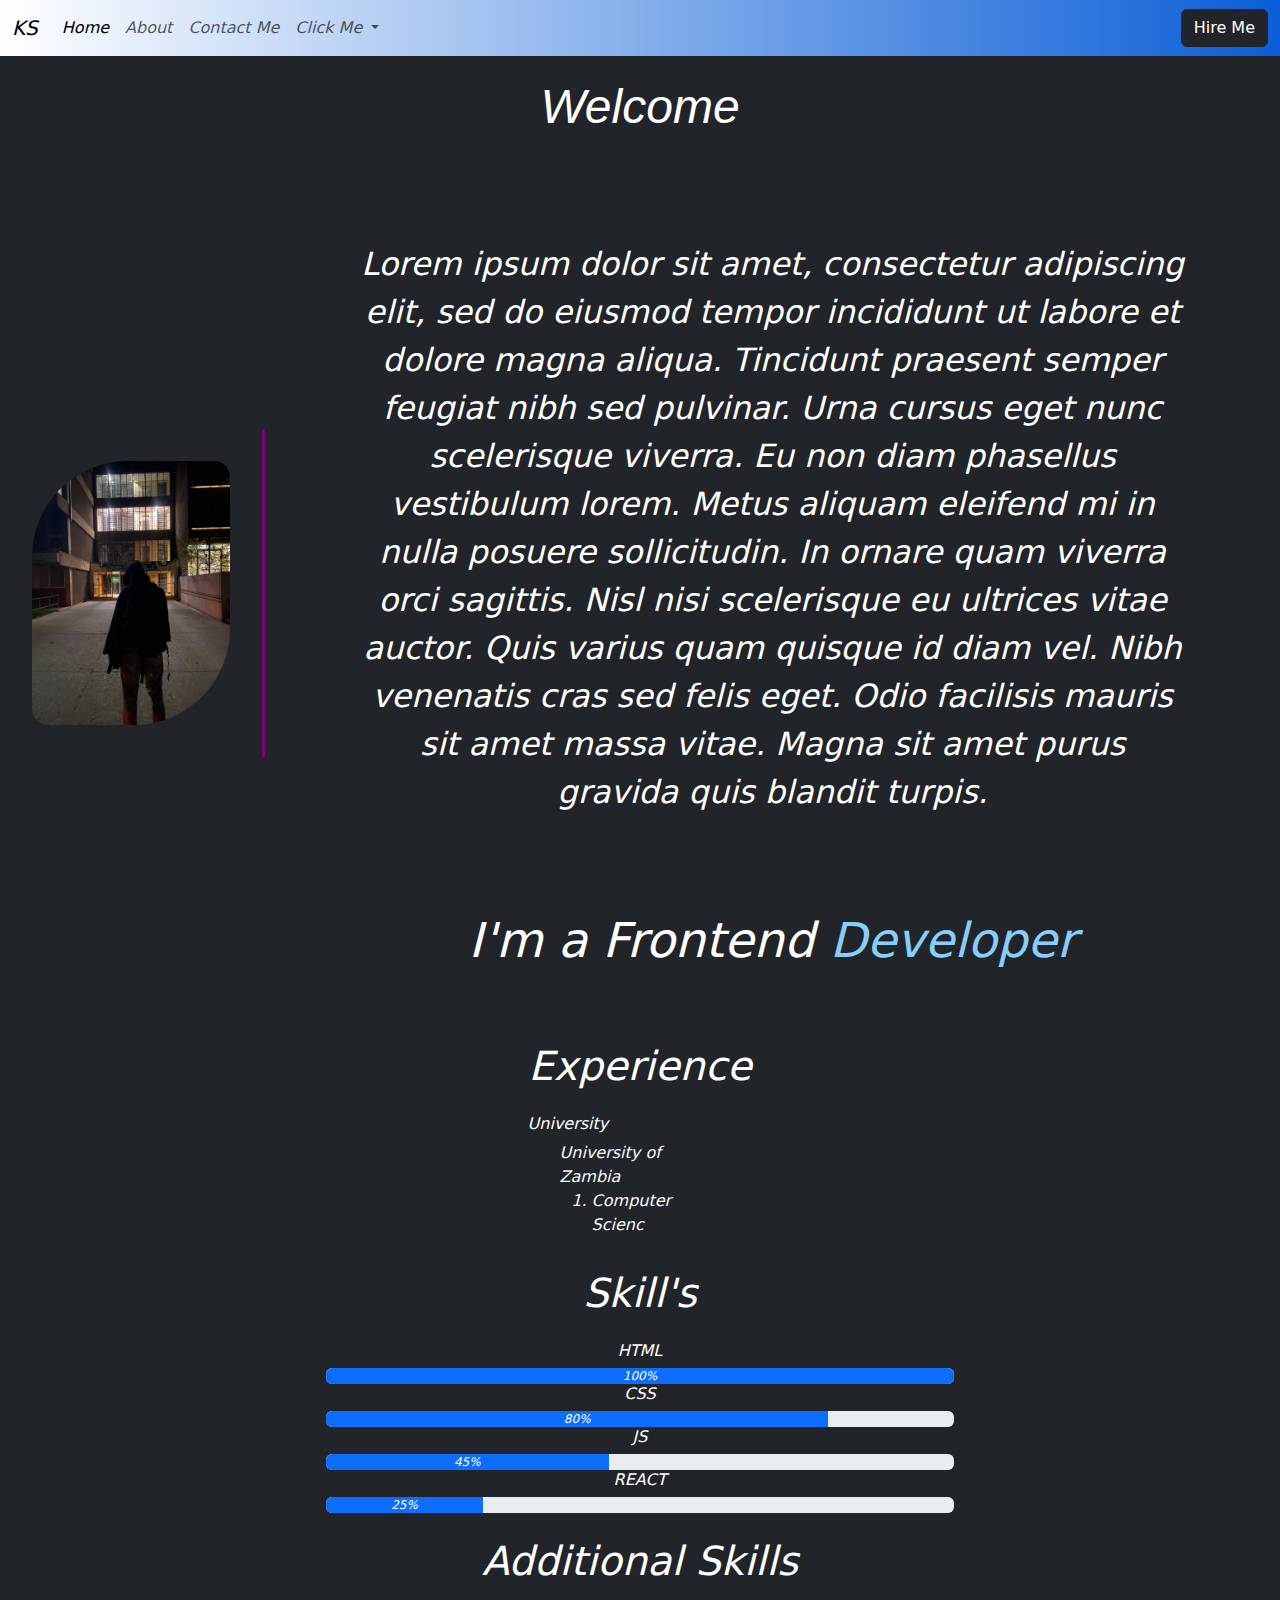
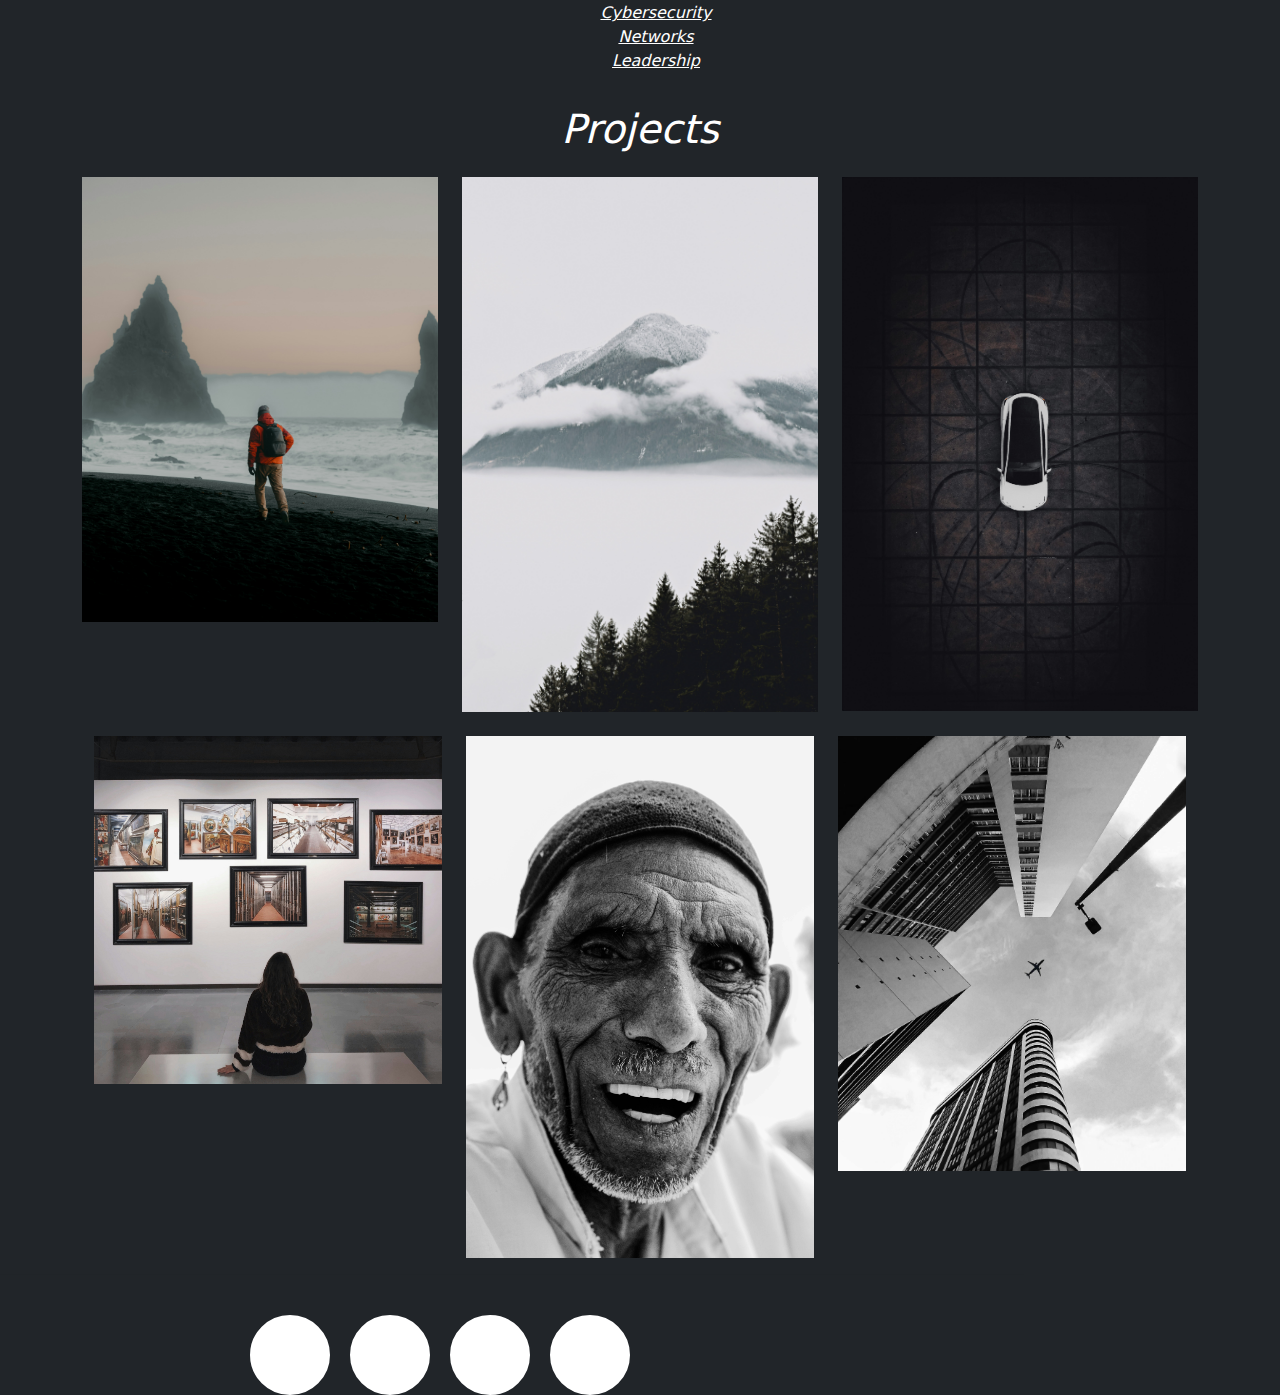
<file: index.html>
<!doctype html>

<html lang="en">

<head>
    <meta charset="UTF-8">
    <meta name="viewport"
          content="width=device-width, user-scalable=no, initial-scale=1.0, maximum-scale=1.0, minimum-scale=1.0">

    <title>Kapanshy Swaba -Web Desginer</title>

    <link rel="stylesheet" href="css/CustomCSS/main.css">
    <link rel="stylesheet" href="css/bootstrap.css">
    <link rel="stylesheet" href="css/bootstrap.min.css">
    <link rel="stylesheet" href="css/bootstrap-grid.css">
    <link rel="preconnect" href="https://fonts.googleapis.com">
    <link rel="preconnect" href="https://fonts.gstatic.com" crossorigin>
    <link href="https://fonts.googleapis.com/css2?family=Titillium+Web:ital,wght@0,200;0,300;0,400;0,600;0,700;0,900;1,200;1,300;1,400;1,600;1,700&display=swap"
          rel="stylesheet">
    <link rel="icon" href="favicon.ico">
    <!--    FontAwesome -->
    <link rel="stylesheet" href="https://use.fontawesome.com/releases/v5.6.3/css/all.css"
          integrity="sha384-UHRtZLI+pbxtHCWp1t77Bi1L4ZtiqrqD80Kn4Z8NTSRyMA2Fd33n5dQ8lWUE00s/" crossorigin="anonymous">

    <script src="https://cdn.jsdelivr.net/npm/bootstrap@5.3.3/dist/js/bootstrap.bundle.min.js"
            integrity="sha384-YvpcrYf0tY3lHB60NNkmXc5s9fDVZLESaAA55NDzOxhy9GkcIdslK1eN7N6jIeHz"
            crossorigin="anonymous"></script>
</head>


<body class="bg-dark">
<!--       This will be the navigation bar so don't worry much about it, the code will be improved very soon when the CSS is added,
           The navigation will later be discussed on how it will be layed out and its behaviour on scroll
      -->
<nav class="navbar navbar-expand-lg bg-dark-subtle-d sticky-top justify-content-between">
    <div class="container-fluid">
        <a class="navbar-brand" href="#">KS</a>

        <button class="navbar-toggler" type="button" data-bs-toggle="collapse" data-bs-target="#navbarNavDropdown"
                aria-controls="navbarNavDropdown" aria-expanded="false" aria-label="Toggle navigation">
            <span class="navbar-toggler-icon"></span>
        </button>
        <div class="collapse navbar-collapse" id="navbarNavDropdown">
            <ul class="navbar-nav">
                <li class="nav-item">
                    <a class="nav-link active" aria-current="page" href="index.html">Home</a>
                </li>
                <li class="nav-item">
                    <a class="nav-link" href="Pages/About.html">About</a>
                </li>
                <li class="nav-item">
                    <a class="nav-link" href="Pages/Contact.html">Contact Me</a>
                </li>
                <li class="nav-item dropdown">
                    <a class="nav-link dropdown-toggle" href="#" role="button" data-bs-toggle="dropdown"
                       aria-expanded="false">
                        Click Me
                    </a>
                    <ul class="dropdown-menu">
                        <li><a class="dropdown-item" href="Pages/CV.html">Curriculum Vital</a></li>
                        <li><a class="dropdown-item" href="Pages/HangOut.html">Hang Out</a></li>
                        <li><a class="dropdown-item" href="Pages/AM.html">Anony Message</a></li>
                    </ul>
                </li>
            </ul>
        </div>
        <div class="navbar-center">
            <button class="btn btn-dark" id="Hire-Me">Hire Me</button>
        </div>
    </div>
</nav>

<main>
    <div class="header">
        <div class="container text-center">
            <h1 style="margin-top: 2%;">Welcome</h1>
        </div>
    </div>
    <section>
        <div class=" introduction-section  ">
            <div class="d-flex flex-row ">
                <div class="image-left m-auto">
                    <img src="img/profile.jpeg" alt="" class="img-fluid"
                         style="height: auto; border-radius: 6rem 1rem 6rem 1rem; width: 100%">
                </div>
                <div class="text-right">
                    <p class="text-center p-sm-5 m-3">Lorem ipsum dolor sit amet, consectetur adipiscing elit, sed do
                        eiusmod tempor incididunt ut
                        labore et dolore magna aliqua. Tincidunt praesent semper feugiat nibh sed pulvinar. Urna cursus
                        eget nunc scelerisque viverra. Eu non diam phasellus vestibulum lorem. Metus aliquam eleifend mi
                        in nulla posuere sollicitudin. In ornare quam viverra orci sagittis. Nisl nisi scelerisque eu
                        ultrices vitae auctor. Quis varius quam quisque id diam vel. Nibh venenatis cras sed felis eget.
                        Odio facilisis mauris sit amet massa vitae. Magna sit amet purus gravida quis blandit
                        turpis.</p>
                    <h2 style="padding: 2rem" class="text-center">I'm a Frontend <span
                            id="gradient-color">Developer</span></h2>
                </div>
            </div>
        </div>

    </section>

    <section class="experience-section">
        <h1 class="text-center"> Experience </h1>
        <div class="d-flex justify-content-center mt-4">
            <div class="row text-light">
                <div class="col-lg">
                    <div>
                        <h6> University</h6>
                            <ul>
                                <li>University of Zambia
                                    <ol>
                                        <li>Computer Scienc</li>
                                    </ol>
                                </li>
                            </ul>

                    </div>

                </div>
                <div class="col-lg">




                </div>
            </div>
        </div>
    </section>
    <section class="Skill-section ">
        <h1 class="text-center p-3"> Skill's</h1>
        <!-- Progress Bars -->
        <div class="container-fluid d-flex flex-column justify-content-center">
            <div class="text-center"> <!-- Wrap the heading and progress bar in a div -->
                <h6>HTML</h6>
                <div class="progress mx-auto">
                    <div class="progress-bar" role="progressbar" style="width: 100%;" aria-valuenow="100"
                         aria-valuemin="0" aria-valuemax="100">100%
                    </div>
                </div>
            </div>
            <div class="text-center"> <!-- Wrap the heading and progress bar in a div -->
                <h6>CSS</h6>
                <div class="progress mx-auto d-flex">
                    <div class="progress-bar" role="progressbar" style="width: 80%;" aria-valuenow="80"
                         aria-valuemin="0" aria-valuemax="100">80%
                    </div>
                </div>
            </div>
            <div class="text-center"> <!-- Wrap the heading and progress bar in a div -->
                <h6>JS</h6>
                <div class="progress mx-auto">
                    <div class="progress-bar" role="progressbar" style="width: 45%;" aria-valuenow="45"
                         aria-valuemin="0" aria-valuemax="100">45%
                    </div>
                </div>
            </div>
            <div class="text-center"> <!-- Wrap the heading and progress bar in a div -->
                <h6>REACT</h6>
                <div class="progress mx-auto">
                    <div class="progress-bar" role="progressbar" style="width: 25%;" aria-valuenow="25"
                         aria-valuemin="0" aria-valuemax="100">25%
                    </div>
                </div>
            </div>

            <!--            Additional Skill's  -->

            <div class="addition__Skills text-center">
                <h1 class="text-center mt-4">Additional Skills </h1>
                <ul class=" mt-3">
                    <li><a href=" " style="color: white">Cybersecurity</a></li>
                    <li><a href="" style="color: white;">Networks</a></li>
                    <li><a href=" " style="color: white">Leadership</a></li>

                </ul>
            </div>
        </div>

        <!-- End of the Progress Bars -->
    </section>


    <section class="project-section">
        <h1 class="text-center p-3">Projects</h1>
        <div class="container">
            <div class="row">
                <div class="col-sm">
                    <img src="img/projectFiles/Project3.jpg" class="img-fluid" alt="">
                </div>
                <div class="col-sm">
                    <img src="img/projectFiles/Project.jpg" class="img-fluid" alt="">
                </div>
                <div class="col-sm">
                    <img src="img/projectFiles/Project-2.jpg" class="img-fluid" alt="">
                </div>
            </div>

            <div class="container">
                <div class="row mt-4">
                    <div class="col-sm">
                        <img src="img/projectFiles/klaudia-piaskowska-g55bG1O5Lf0-unsplash.jpg" class="img-fluid"
                             alt="">
                    </div>
                    <div class="col-sm">
                        <img src="img/projectFiles/pexels-aa-dil-1961183.jpg" class="img-fluid" alt="">
                    </div>
                    <div class="col-sm">
                        <img src="img/projectFiles/pexels-thiago-matos-2008426.jpg" class="img-fluid" alt="">
                    </div>
                </div>
            </div>
        </div>
    </section>
    <section class="contact-section">

    </section>

    <hr>
    <!-- ========= Footer Section ======== -->
    <section class="footer text-center d-flex justify-content-center">

        <ul>
            <li>
                <a href="#">
                    <i class="fab fa-facebook-f icon"></i> </a>
            </li>
            <li>
                <a href="#"><i class="fab fa-twitter icon"></i></a>
            </li>
            <li>
                <a href="#"><i class="fab fa-linkedin-in icon"></i></a></li>
            <li>
                <a href="#"><i class="fab fa-google-plus-g icon"></i></a></li>
        </ul>

    </section>

</main>

</body>


</html>
</file>
<file: css/CustomCSS/main.css>
@import url('https://fonts.googleapis.com/css2?family=Titillium+Web:ital,wght@0,200;0,300;0,400;0,600;0,700;0,900;1,200;1,300;1,400;1,600;1,700&display=swap');


/*Global Variables */
* {
    padding: 0;
    margin: 0;

}

ul{
    list-style-type: none;
}

a {
    text-decoration: none;
    color: white;

}

body {
    font-family: "Titillium Web", sans-serif;
    font-weight: 600;
    font-style: italic;
}

h1,h2,h3,h4,h5,h6,p{
    color: white !important;
}
.navbar {
    background: linear-gradient(to left, #0b5ed7 , #ffffff);
    display: flex;
    justify-content: space-evenly ;
    gap: 3%;
    padding: 1rem;
}
.nav-link:hover {

    background: lightskyblue;
    border-radius: 12px 5px 10px 0;
    transition: border-radius 0.2s ease-in-out; /* Corrected property */
}
.btn-dark:hover {
    background: white !important;
    color: black!important;
    border: none;

}
.header h1 {
    font-family: 'Roboto', sans-serif;
}

.img-fluid:hover{

    transform: scale(1.1);
    transition: transform 0.3s ease-in-out;
    cursor: pointer;

}



.image-left {
    border-right: purple solid 0.2rem;
    padding: 2rem;
}

#gradient-color{
    color: lightskyblue;
    animation: changeWord 3s infinite; /* Call the animation */
}

.progress{
    width: 50%;
}

.image-left {
    max-width: 50%; /* Adjust the maximum width of the image as needed */
}

@media (min-width: 992px) {
    .header h1 {
        font-size: 3rem;
    }
    .image-left {
        max-width: 500px; /* Set a specific maximum width for larger screens */
    }

    .text-right{
        padding: 2rem;
        font-size: 2rem;
    }

    .text-right h2 {
        font-size: 3rem;
    }

}

hr {
    color: white;
    padding: 2rem;
}
/* === Footer  Icone Animation=== */
.footer {
    background: #262626;
    max-width: 100%;
}

.footer ul {
    display: flex;
    position: absolute;
    transform: translate(-50%, -50%);

}

.footer ul li {
    list-style: none;
}

.footer ul li a {
    width: 80px;
    height: 80px;
    background-color: #fff;
    text-align: center;
    line-height: 80px;
    font-size: 35px;
    margin: 0 10px;
    display: block;
    border-radius: 50%;
    position: relative;
    overflow: hidden;
    border: 3px solid #fff;
    z-index: 1;
}

.footer ul li a .icon {
    position: relative;
    color: #262626;
    transition: .5s;
    z-index: 3;
}

.footer   ul li a:hover .icon {
    color: #fff;
    transform: rotateY(360deg);
}

.footer ul li a:before {
    content: "";
    position: absolute;
    top: 100%;
    left: 0;
    width: 100%;
    height: 100%;
    background: #f00;
    transition: .5s;
    z-index: 2;
}

.footer ul li a:hover:before {
    top: 0;
}

.footer ul li:nth-child(1) a:before{
    background: #3b5999;
}

ul li:nth-child(2) a:before{
    background: #55acee;
}

ul li:nth-child(3) a:before {
    background: #0077b5;
}

ul li:nth-child(4) a:before {
    background: #dd4b39;
}
hr {
    border: 1px dot-dash black;
    margin: 20px auto;
    width: 80%;
}

/* === Media Queries ===  */


@media (max-width: 800px) {

    .footer ul {
        display: flex;
        position: absolute;
        transform: translate(-50%, -50%);
    }

    .footer ul li {
        list-style: none;
    }

    .footer ul li a {
        width: 80px;
        height: 80px;
        background-color: #fff;
        text-align: center;
        line-height: 80px;
        font-size: 35px;
        margin: 0 10px;
        display: block;
        border-radius: 50%;
        position: relative;
        overflow: hidden;
        border: 3px solid #fff;
        z-index: 1;
    }
    .footer ul li a .icon {
        position: relative;
        color: #262626;
        transition: .5s;
        z-index: 3;
    }
    .footer ul li a:hover .icon {
        color: #fff;
        transform: rotateY(360deg);
    }
    .footer ul li a:before {
        content: "";
        position: absolute;
        top: 100%;
        left: 0;
        width: 100%;
        height: 100%;
        background: #f00;
        transition: .5s;
        z-index: 2;
    }
    .footer ul li a:hover:before {
        top: 0;
    }
    .footer ul li:nth-child(1) a:before {
        background: #3b5999;
    }
}
</file>
